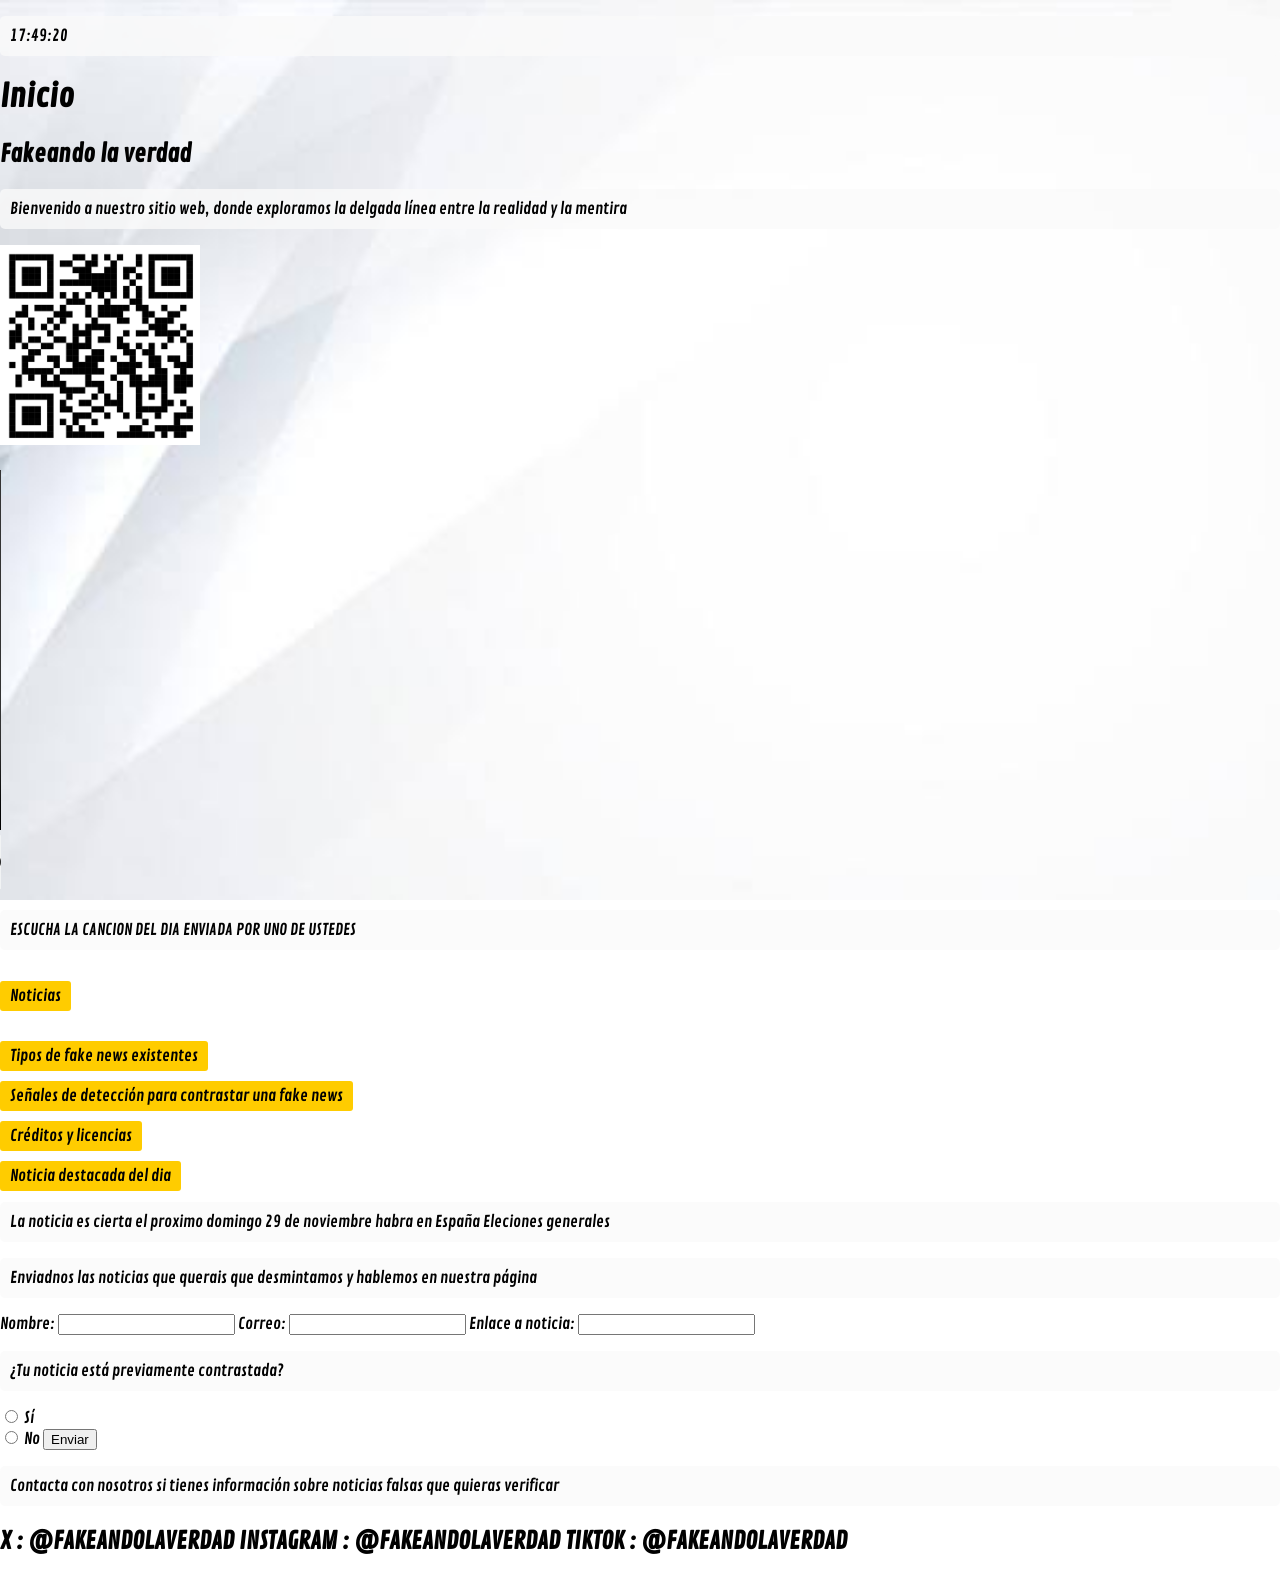
<file: index.html>
<!DOCTYPE html>
<html lang="en">
<head>
    <meta charset="UTF-8">
    <link rel="stylesheet" href="estilos.css">
    <meta name="viewport" content="width=device-width, initial-scale=1.0">
    <title>Fakeando la verdad</title>
    <link rel="stylesheet" href="estilos.css">
    <style>
        body {
            background-image: url(fondoindex.jpeg); 
            background-repeat: no-repeat;
            background-size: cover;
            background-position: center;
            background-attachment: fixed;
            margin: 0;
        }
        p {
    background-color: rgba(250, 250, 250, 0.8); 
    padding: 10px;                               
    border-radius: 5px;                          
        }
        a {
        background-color: #ffcc00;
        padding: 5px 10px;
        text-decoration: none;
        color: black;
        border-radius: 3px;
        }
    </style>   
    <p>
  <time id="reloj-espana" datetime="00:00:00">00:00:00</time>
</p>

<script>
  function actualizarReloj() {
    const elementoTime = document.getElementById('reloj-espana');
    const ahora = new Date();

    const opcionesUsuario = {
      timeZone: 'Europe/Madrid',
      hour: '2-digit',
      minute: '2-digit',
      second: '2-digit',
      hour12: false
    };
    const horaLegible = ahora.toLocaleTimeString('es-ES', opcionesUsuario);

    const opcionesAtributo = { timeZone: 'Europe/Madrid', hour12: false };
    const fechaISO = ahora.toLocaleDateString('sv-SE', opcionesAtributo);
    const horaISO = ahora.toLocaleTimeString('sv-SE', opcionesAtributo);
 
    const datetimeCompleto = `${fechaISO}T${horaISO}`;

    elementoTime.textContent = horaLegible;
    elementoTime.setAttribute('datetime', datetimeCompleto);
  }
  actualizarReloj();

 
  setInterval(actualizarReloj, 1000);
</script>

    <h1>Inicio</h1>
    <h2>Fakeando la verdad</h2>
    <p>Bienvenido a nuestro sitio web, donde exploramos la delgada línea entre
    la realidad y la mentira</p>
    <img src="qrcode_434182832_9a855b030cdf4618d0c1ce514d16a167.png" alt="Código QR" width="200" height="200">
    <br>
    <br>
    <video src="intro_fakeandolaverdad_natural.mp4" autoplay muted playsinline controls width="640" height="360">
  Tu navegador no soporta la reproducción de video.
</video>
<br>
<audio src="cancion_realista.mp3" controls>
  Tu navegador no soporta la reproducción de audio.
</audio>
<p> ESCUCHA LA CANCION DEL DIA ENVIADA POR UNO DE USTEDES</p>

<br>
  <nav><a href="noticiasactuaidad.html">Noticias</a></nav>
    <br>
    <br>
    <nav><a href="tiposdefakenews.html">Tipos de fake news existentes</a></nav>
    <br>
    <nav><a href="señalesdedeteccion.html">Señales de detección para contrastar una fake news</a></nav>
    <br>
    <nav><a href="creditos.html">Créditos y licencias</a></nav>

    <br>
    <nav><a href="https://www.abc.es/espana/comparecencia-pedro-sanchez-directo-posible-convocatoria-elecciones-20261005080806-di.html" target="_blank">Noticia destacada del dia</a></nav>
    <p>La noticia es cierta el proximo domingo 29 de noviembre habra en España Eleciones generales </p>
    <p>Enviadnos las noticias que querais que desmintamos y hablemos en nuestra página</p>
    <form>
        <label for="nombre">Nombre:</label>
        <input type="text" id="nombre" name="nombre">

        <label for="correo">Correo:</label>
        <input type="email" id="correo" name="correo">

        <label for="noticia">Enlace a noticia:</label>
        <input type="text" id="noticia" name="noticia">

        <p>¿Tu noticia está previamente contrastada?</p>

        <input type="radio" id="verde" name="SI" value="verde">
        <label for="verde">Sí</label><br>

        <input type="radio" id="rojo" name="NO" value="rojo">
        <label for="rojo">No</label>

        <button type="submit">Enviar</button>
        <p>Contacta con nosotros si tienes información sobre noticias falsas que quieras verificar</p>
        <h2>X : @FAKEANDOLAVERDAD INSTAGRAM : @FAKEANDOLAVERDAD TIKTOK : @FAKEANDOLAVERDAD </h2>
    </form>
</body>
</html>
</file>
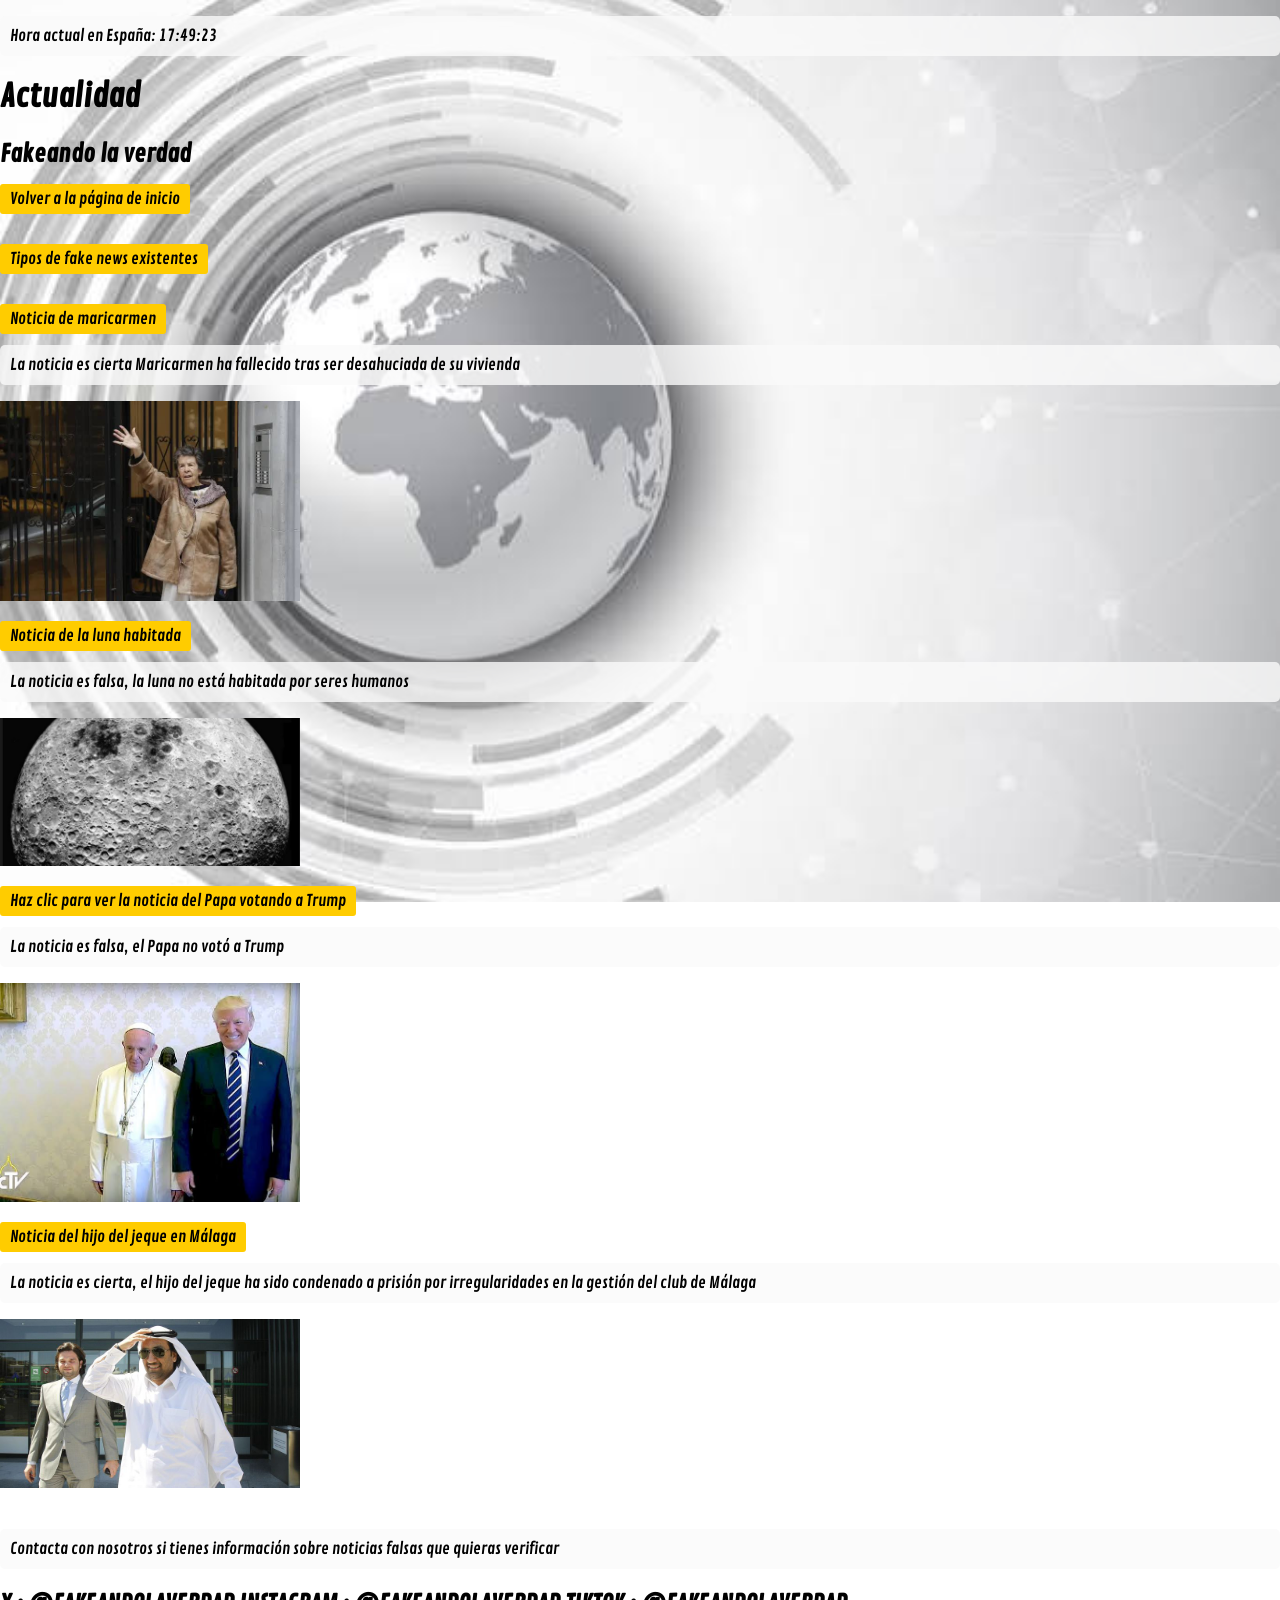
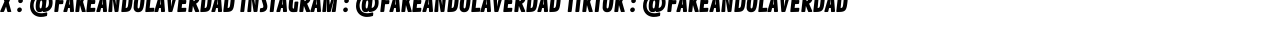
<file: noticiasactuaidad.html>
<!DOCTYPE html>
<html lang="en">
<head>
    <meta charset="UTF-8">
    <meta name="viewport" content="width=device-width, initial-scale=1.0">
    <title>Fakeando la verdad/Actualidad</title>
    <link rel="stylesheet" href="estilos.css">
    <style>
        body {
            background-image: url(fondo1.jpeg); 
            background-repeat: no-repeat;
            background-size: cover;
            background-position: center;
            background-attachment: fixed;
            margin: 0;
        }
        p {
    background-color: rgba(250, 250, 250, 0.8); 
    padding: 10px;                               
    border-radius: 5px;                          
        }
        a {
        background-color: #ffcc00;
        padding: 5px 10px;
        text-decoration: none;
        color: black;
        border-radius: 3px;
        }   
    </style>
    <p>
        Hora actual en España:
  <time id="reloj-espana" datetime="00:00:00">00:00:00</time>
</p>

<script>
  function actualizarReloj() {
    const elementoTime = document.getElementById('reloj-espana');
    const ahora = new Date();

    
    const opcionesUsuario = {
      timeZone: 'Europe/Madrid',
      hour: '2-digit',
      minute: '2-digit',
      second: '2-digit',
      hour12: false
    };
    const horaLegible = ahora.toLocaleTimeString('es-ES', opcionesUsuario);

    
    const opcionesAtributo = { timeZone: 'Europe/Madrid', hour12: false };
    const fechaISO = ahora.toLocaleDateString('sv-SE', opcionesAtributo);
    const horaISO = ahora.toLocaleTimeString('sv-SE', opcionesAtributo);
 
    
    const datetimeCompleto = `${fechaISO}T${horaISO}`;

    
    elementoTime.textContent = horaLegible;
    elementoTime.setAttribute('datetime', datetimeCompleto);
 
    }
  actualizarReloj();

 
  setInterval(actualizarReloj, 1000);
</script>



<h1>Actualidad</h1>
<h2>Fakeando la verdad</h2>
<nav><a href="index.html">Volver a la página de inicio</a></nav>
<br>
<br>
<nav><a href="tiposdefakenews.html">Tipos de fake news existentes</a></nav>
<br>
<br>
<nav><a href="https://www.lavanguardia.com/vida/20261008/11653735/muere-maricarmen-desahuciada-vivienda-ultima-hora-reacciones-en-directo.html" target="_blank">Noticia de maricarmen</a></nav>
<p>La noticia es cierta Maricarmen ha fallecido tras ser desahuciada de su vivienda</p>
<img src="maricarmen.jpeg" alt="Maricarmen" width="300">
<br>
<br>
<nav><a href="https://www.clarin.com/viste/noticia-asombro-mundo-luna-habitada-seres-humanos-_0_65H9qDEmj.html" target="_blank">Noticia de la luna habitada</a></nav>
<p>La noticia es falsa, la luna no está habitada por seres humanos</p>
<img src="luna.jpg" alt="Luna" width="300">
<br>
<br>
<nav><a href="https://www.abc.es/sociedad/abci-elecciones-estados-unidos-papa-votaba-trump-y-otros-ejemplos-noticias-falsas-corrieron-campana-201611152043_noticia.html" target="_blank">Haz clic para ver la noticia del Papa votando a Trump</a></nav>
<p>La noticia es falsa, el Papa no votó a Trump</p>
<img src="papa.jpeg" alt="Papa" width="300">
<br>
<br>
<nav><a href="https://www.lavozdegalicia.es/noticia/deportes/2026/10/09/prision-hijo-jeque-malaga-irregularidades-gestion-clubbr-/00031791540064777312416.html" target="_blank">Noticia del hijo del jeque en Málaga</a></nav>
<p>La noticia es cierta, el hijo del jeque ha sido condenado a prisión por irregularidades en la gestión del club de Málaga</p>
<img src="juque.jpeg" alt="Hijo del jeque" width="300">
<br>
<br>
<p>Contacta con nosotros si tienes información sobre noticias falsas que quieras verificar</p>
<h2>X : @FAKEANDOLAVERDAD INSTAGRAM : @FAKEANDOLAVERDAD TIKTOK : @FAKEANDOLAVERDAD </h2>

</html>
</file>
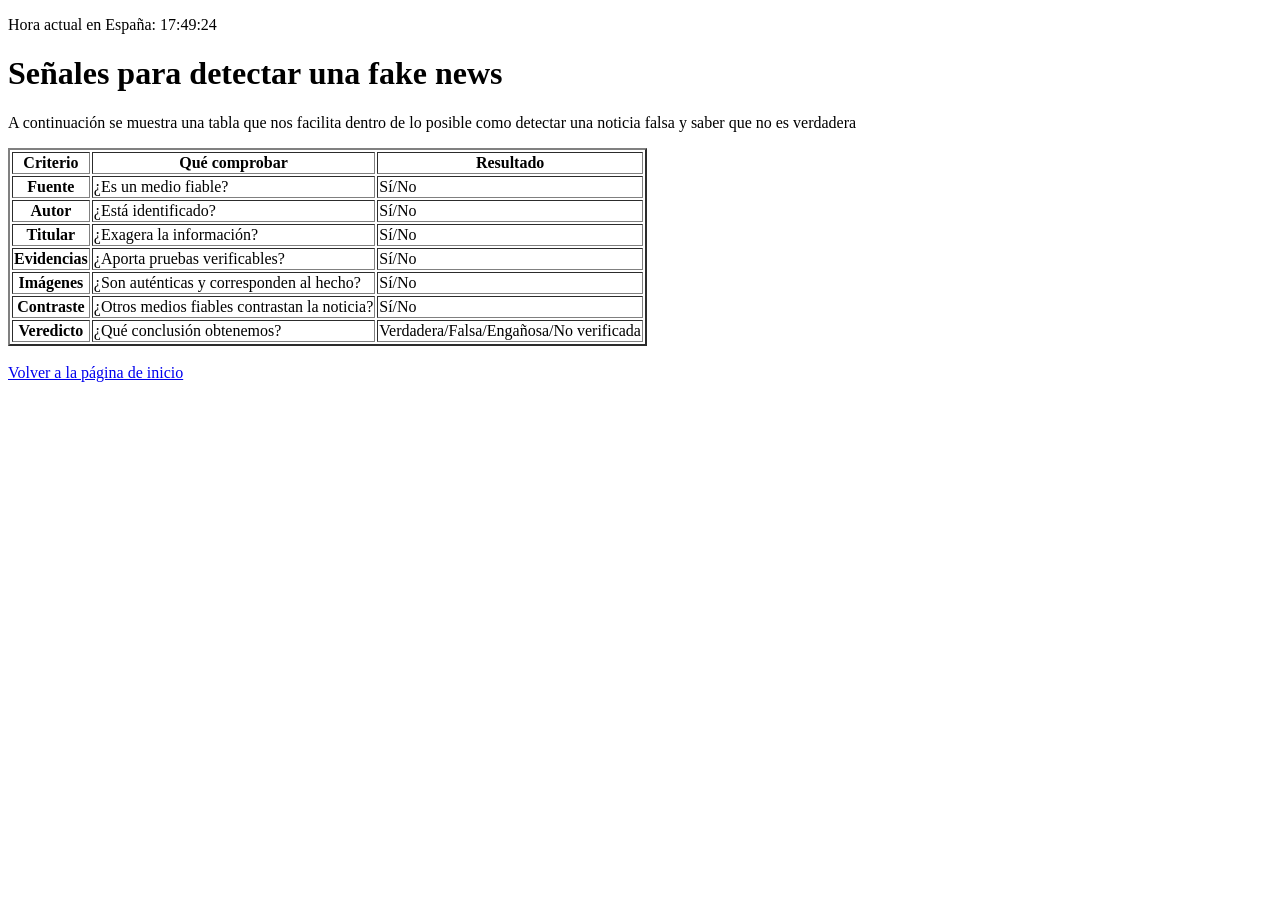
<file: señalesdedeteccion.html>
<!DOCTYPE html>
<html lang="en">
<head>
    <meta charset="UTF-8">
    <meta name="viewport" content="width=device-width, initial-scale=1.0">
    <title>Fakeando la verdad/Señales para detectar las fake news</title>
    <p>
        Hora actual en España:
  <time id="reloj-espana" datetime="00:00:00">00:00:00</time>
 </p>

 <script>
  function actualizarReloj() {
    const elementoTime = document.getElementById('reloj-espana');
    const ahora = new Date();

    const opcionesUsuario = {
      timeZone: 'Europe/Madrid',
      hour: '2-digit',
      minute: '2-digit',
      second: '2-digit',
      hour12: false
    };
    const horaLegible = ahora.toLocaleTimeString('es-ES', opcionesUsuario);

    const opcionesAtributo = { timeZone: 'Europe/Madrid', hour12: false };
    const fechaISO = ahora.toLocaleDateString('sv-SE', opcionesAtributo);
    const horaISO = ahora.toLocaleTimeString('sv-SE', opcionesAtributo);
    

    const datetimeCompleto = `${fechaISO}T${horaISO}`;


    elementoTime.textContent = horaLegible;
    elementoTime.setAttribute('datetime', datetimeCompleto);
  }

  actualizarReloj();

  
  setInterval(actualizarReloj, 1000);
 </script>



   <h1>Señales para detectar una fake news</h1>
   <p>A continuación se muestra una tabla que nos facilita dentro de lo posible como detectar una noticia falsa y saber que no es verdadera</p>
   <table border="2">
    <tr>
        <th>Criterio</th>
        <th>Qué comprobar</th>
        <th>Resultado</th>
    </tr>
    <tr>
        <th>Fuente</th>
        <td>¿Es un medio fiable?</td>
        <td>Sí/No</td>
    </tr>
    <tr>
        <th>Autor</th>
        <td>¿Está identificado?</td>
        <td>Sí/No</td>
    </tr>
    <tr>
        <th>Titular</th>
        <td>¿Exagera la información?</td>
        <td>Sí/No</td>
    </tr>
    <tr>
        <th>Evidencias</th>
        <td>¿Aporta pruebas verificables?</td>
        <td>Sí/No</td>
    </tr>
    <tr>
        <th>Imágenes</th>
        <td>¿Son auténticas y corresponden al hecho?</td>
        <td>Sí/No</td>
    </tr>
    <tr>
        <th>Contraste</th>
        <td>¿Otros medios fiables contrastan la noticia?</td>
        <td>Sí/No</td>
    </tr>
    <tr>
        <th>Veredicto</th>
        <td>¿Qué conclusión obtenemos?</td>
        <td>Verdadera/Falsa/Engañosa/No verificada</td>
    </tr>
   </table border="2">
   <br>
   <nav><a href="index.html">Volver a la página de inicio</a></nav>

</html>
</file>
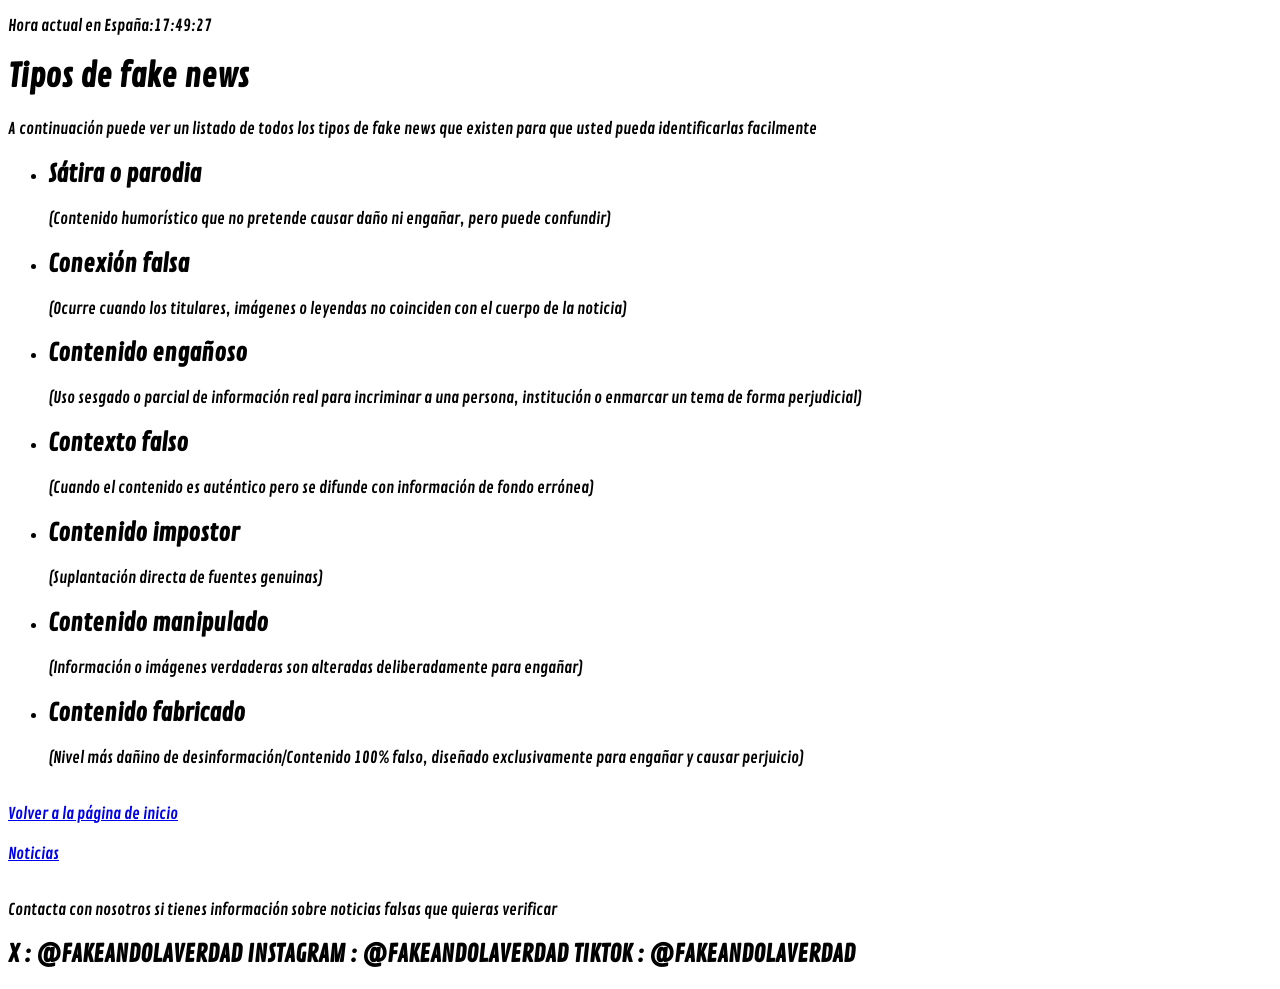
<file: tiposdefakenews.html>
<!DOCTYPE html>
<html lang="en">
<head>
  <meta charset="UTF-8">
  <meta name="viewport" content="width=device-width, initial-scale=1.0">
  <title>Fakeando la verdad/Tipos de fake news</title>
  <link rel="stylesheet" href="estilos.css">
  <p>Hora actual en España:<time id="reloj-espana" datetime="00:00:00">00:00:00</time></p>

 <script>
 function actualizarReloj() {
  const elementoTime = document.getElementById('reloj-espana');
  const ahora = new Date();
  const opcionesUsuario = {
    timeZone: 'Europe/Madrid',
    hour: '2-digit',
    minute: '2-digit',
    second: '2-digit',
    hour12: false
  };
  const horaLegible = ahora.toLocaleTimeString('es-ES', opcionesUsuario);
  const opcionesAtributo = { timeZone: 'Europe/Madrid', hour12: false };
  const fechaISO = ahora.toLocaleDateString('sv-SE', opcionesAtributo);
  const horaISO = ahora.toLocaleTimeString('sv-SE', opcionesAtributo);
  const datetimeCompleto = `${fechaISO}T${horaISO}`;
  elementoTime.textContent = horaLegible;
  elementoTime.setAttribute('datetime', datetimeCompleto);
 }
 actualizarReloj();
 setInterval(actualizarReloj, 1000);
 </script>


  <h1>Tipos de fake news</h1>
  <p>A continuación puede ver un listado de todos los tipos de fake news que existen para que usted pueda identificarlas facilmente</p>
  <ul>
    <li><h2>Sátira o parodia</h2> (Contenido humorístico que no pretende causar daño ni engañar, pero puede confundir)</li>
    <li><h2>Conexión falsa</h2> (Ocurre cuando los titulares, imágenes o leyendas no coinciden con el cuerpo de la noticia)</li>
    <li><h2>Contenido engañoso</h2> (Uso sesgado o parcial de información real para incriminar a una persona, institución o enmarcar un tema de forma perjudicial)</li>
    <li><h2>Contexto falso</h2> (Cuando el contenido es auténtico pero se difunde con información de fondo errónea)</li>
    <li><h2>Contenido impostor</h2> (Suplantación directa de fuentes genuinas)</li>
    <li><h2>Contenido manipulado</h2> (Información o imágenes verdaderas son alteradas deliberadamente para engañar)</li>
    <li><h2>Contenido fabricado</h2> (Nivel más dañino de desinformación/Contenido 100% falso, diseñado exclusivamente para engañar y causar perjuicio)</li>
  </ul>
  <br>
  <nav><a href="index.html">Volver a la página de inicio</a></nav>
  <br>
  <nav><a href="noticiasactuaidad.html">Noticias</a></nav>
  <br>
  <p>Contacta con nosotros si tienes información sobre noticias falsas que quieras verificar</p>
  <h2>X : @FAKEANDOLAVERDAD INSTAGRAM : @FAKEANDOLAVERDAD TIKTOK : @FAKEANDOLAVERDAD </h2>

</html>
</file>
<file: estilos.css>
@font-face {
  font-family: 'MiNuevaFuente';
  src: url('../fuentes/ContrailOne-Regular.ttf') format('truetype');
  font-weight: normal;
  font-style: normal;
  font-display: swap;
}

body {
  font-family: 'MiNuevaFuente', sans-serif;
}
</file>
